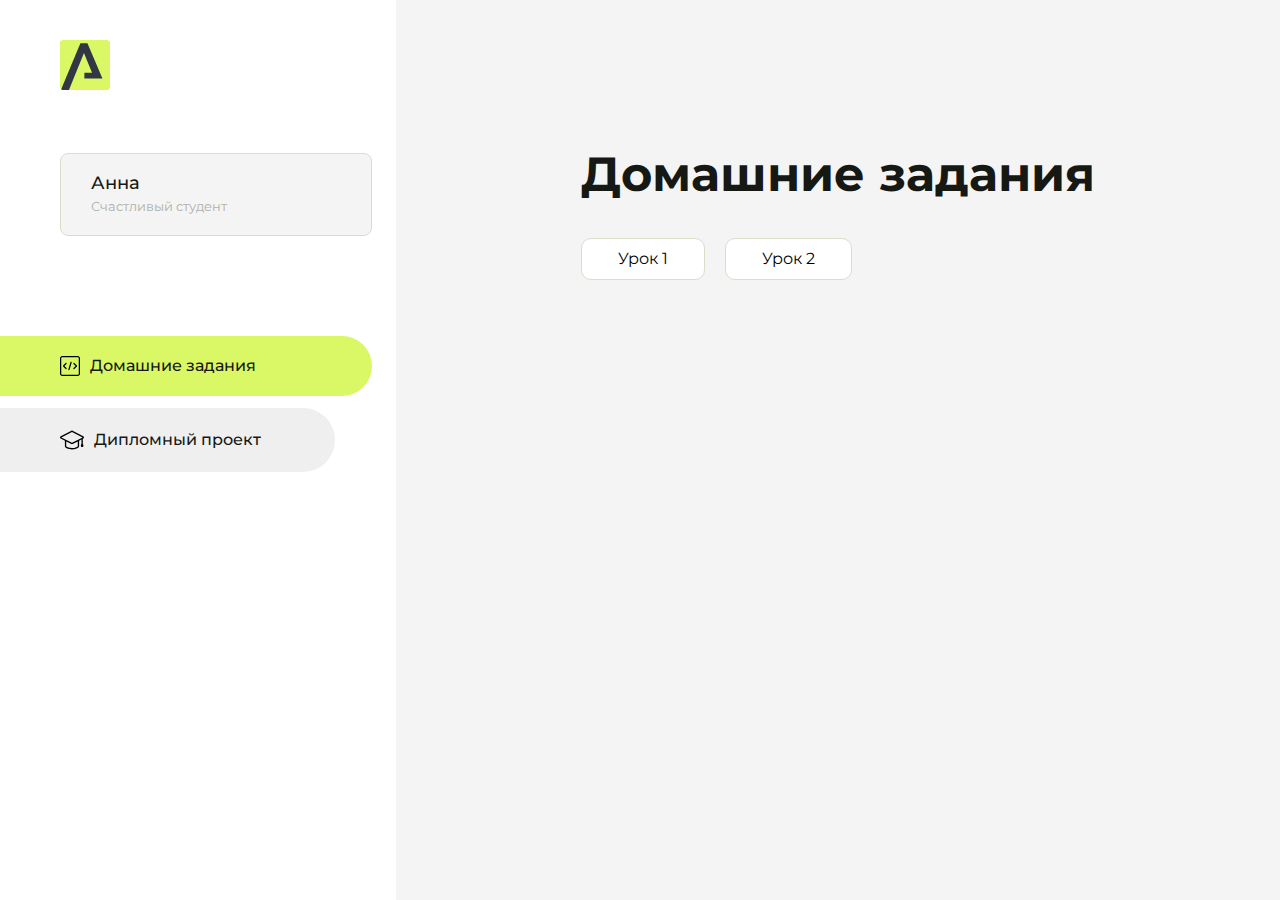
<file: index.html>
<!DOCTYPE html>
<html lang="en">
<head>
    <meta charset="UTF-8">
    <meta name="viewport" content="width=device-width, initial-scale=1.0">
    <title>Домашняя работа</title>
    <link rel="shortcut icon" href="src/logo.ico" type="image/x-icon">
    <link rel="preconnect" href="https://fonts.googleapis.com">
    <link rel="preconnect" href="https://fonts.gstatic.com" crossorigin>
    <link href="https://fonts.googleapis.com/css2?family=Montserrat:wght@400;500;700&family=Rubik:wght@500&display=swap"
          rel="stylesheet">
    <link rel="stylesheet" href="src/style.css">
</head>
<body id="body">
<div class="overlay" id="overlay"></div>
<div class="layout">
    <div class="burger" id="burger">
        <svg viewBox="0 0 24 24" fill="none" xmlns="http://www.w3.org/2000/svg">
            <g id="SVGRepo_bgCarrier" stroke-width="0"></g>
            <g id="SVGRepo_tracerCarrier" stroke-linecap="round" stroke-linejoin="round"></g>
            <g id="SVGRepo_iconCarrier">
                <path d="M4 18L20 18" stroke="#DAF765" stroke-width="2" stroke-linecap="round"></path>
                <path d="M4 12L20 12" stroke="#DAF765" stroke-width="2" stroke-linecap="round"></path>
                <path d="M4 6L20 6" stroke="#DAF765" stroke-width="2" stroke-linecap="round"></path>
            </g>
        </svg>
    </div>
    <aside class="sidebar" id="sidebar">
        <div class="sidebar__inner">
            <div class="logo">
                <svg width="50" height="50" viewBox="0 0 50 50" fill="none" xmlns="http://www.w3.org/2000/svg">
                    <g clip-path="url(#clip0_513_74730)">
                        <path d="M46.17 -0.257004H3.83C1.57281 -0.257004 -0.257 1.57281 -0.257 3.83V46.17C-0.257 48.4272 1.57281 50.257 3.83 50.257H46.17C48.4272 50.257 50.257 48.4272 50.257 46.17V3.83C50.257 1.57281 48.4272 -0.257004 46.17 -0.257004Z"
                              fill="#DAF765"/>
                        <path d="M24.375 38.4H42.461L27.441 3.1585H20.4355C20.4355 3.1585 6.7895 35.881 1.1945 49.294C2.015 50.0275 3.0945 50.257 3.6945 50.257H8.8445L23.954 13.07L32.0465 32.8285H24.375V38.4Z"
                              fill="#323843"/>
                    </g>
                    <defs>
                        <clipPath id="clip0_513_74730">
                            <rect width="50" height="50" fill="white"/>
                        </clipPath>
                    </defs>
                </svg>
            </div>
            <div class="sidebar__user">
                <div class="sidebar__name">Анна</div>
                <div class="sidebar__text">Счастливый студент</div>
            </div>
            <div class="sidebar__tabs">
                <div class="sidebar__item">
                    <button class="sidebar__button active" id="tasks">
                        <svg xmlns="http://www.w3.org/2000/svg" width="20" height="20" viewBox="0 0 20 20" fill="none">
                            <g clip-path="url(#clip0_704_74543)">
                                <path d="M17.7083 20H2.29167C1.0275 20 0 18.9725 0 17.7083V2.29167C0 1.0275 1.0275 0 2.29167 0H17.7083C18.9725 0 20 1.0275 20 2.29167V17.7083C20 18.9725 18.9725 20 17.7083 20ZM2.29167 1.25C1.7175 1.25 1.25 1.7175 1.25 2.29167V17.7083C1.25 18.2825 1.7175 18.75 2.29167 18.75H17.7083C18.2825 18.75 18.75 18.2825 18.75 17.7083V2.29167C18.75 1.7175 18.2825 1.25 17.7083 1.25H2.29167Z"
                                      fill="black"/>
                                <path d="M6.04167 13.125C5.88167 13.125 5.72167 13.0642 5.6 12.9417L3.1 10.4417C2.85583 10.1975 2.85583 9.80167 3.1 9.5575L5.6 7.0575C5.84417 6.81333 6.24 6.81333 6.48417 7.0575C6.72833 7.30167 6.72833 7.6975 6.48417 7.94167L4.42583 10L6.48417 12.0583C6.72833 12.3025 6.72833 12.6983 6.48417 12.9425C6.36167 13.0642 6.20167 13.125 6.04167 13.125Z"
                                      fill="black"/>
                                <path d="M8.95833 14.1667C8.9 14.1667 8.84 14.1583 8.78167 14.1417C8.45083 14.0442 8.26083 13.6967 8.35833 13.3658L10.4417 6.28251C10.5392 5.95084 10.8892 5.76417 11.2175 5.85917C11.5483 5.95667 11.7383 6.30417 11.6408 6.63501L9.5575 13.7183C9.47833 13.9908 9.22833 14.1667 8.95833 14.1667Z"
                                      fill="black"/>
                                <path d="M13.9583 13.125C13.7983 13.125 13.6383 13.0642 13.5167 12.9417C13.2725 12.6975 13.2725 12.3017 13.5167 12.0575L15.575 9.99916L13.5167 7.94083C13.2725 7.69666 13.2725 7.30083 13.5167 7.05666C13.7608 6.81249 14.1567 6.81249 14.4008 7.05666L16.9008 9.55666C17.145 9.80083 17.145 10.1967 16.9008 10.4408L14.4008 12.9408C14.2783 13.0642 14.1183 13.125 13.9583 13.125Z"
                                      fill="black"/>
                            </g>
                            <defs>
                                <clipPath id="clip0_704_74543">
                                    <rect width="20" height="20" fill="white"/>
                                </clipPath>
                            </defs>
                        </svg>
                        <span>Домашние задания</span></button>
                </div>
                <div class="sidebar__item">
                    <button class="sidebar__button" id="diplom">
                        <svg xmlns="http://www.w3.org/2000/svg" width="24" height="24" viewBox="0 0 24 24" fill="none">
                            <g clip-path="url(#clip0_704_74553)">
                                <path d="M23.2628 10.5971C23.7176 10.365 24 9.90375 24 9.39337C24 8.883 23.7176 8.42175 23.2628 8.18962L12.6135 2.75362C12.2291 2.55824 11.7705 2.55787 11.3854 2.75399L0.736875 8.19C0.282375 8.42175 0 8.883 0 9.39337C0 9.90375 0.282375 10.365 0.736875 10.5971L4.89038 12.7177V18.2074C4.89038 19.8154 8.412 21.393 12 21.393C15.5884 21.393 19.1096 19.815 19.1096 18.2074V12.7174L21.4609 11.517V15.8017L20.901 17.2305C20.7409 17.6389 20.7934 18.0994 21.0405 18.4616C21.2876 18.8246 21.6979 19.041 22.1366 19.041C22.5754 19.041 22.9852 18.8246 23.2324 18.462C23.4795 18.099 23.532 17.6385 23.3719 17.2301L22.8124 15.8021V10.827L23.2628 10.5971ZM17.7623 18.1721C17.6198 18.6375 15.3491 20.0419 12 20.0419C8.65088 20.0419 6.38025 18.6375 6.2415 18.2074V12.3037L6.23887 12.3019C6.23812 12.057 6.1065 11.8207 5.87325 11.7019L1.3515 9.39337L12 3.95737L22.6489 9.39337L12 14.8294L5.87325 11.7019C5.54063 11.5331 4.6695 11.6674 4.5 12C4.33012 12.3322 4.55813 12.5479 4.89038 12.7177L11.3857 16.0331C11.5781 16.1314 11.7889 16.1805 12 16.1805C12.2107 16.1805 12.4222 16.1314 12.6146 16.0331L17.7593 13.407L17.7623 18.1721Z"
                                      fill="black"/>
                            </g>
                            <defs>
                                <clipPath id="clip0_704_74553">
                                    <rect width="24" height="24" fill="white"/>
                                </clipPath>
                            </defs>
                        </svg>
                        <span>Дипломный проект</span></button>
                </div>
            </div>
        </div>

    </aside>
    <div class="content">
        <div class="container">
            <div class="content__block" id="tasksBlock">
                <div class="content__title">Домашние задания</div>
                <ul class="content__list">
                    <li class="content__list-item">
                        <a href="hello arokenru/index.html">Урок 1</a>
                    </li>
                    <li class="content__list-item">
                        <a href="hello arokenru/index.html">Урок 2</a>
                    </li>
                </ul>
            </div>
            <div class="content__block hidden" id="diplomBlock">
                <div class="content__title">Дипломный проект</div>
                <div class="content__list-diplom">
                    <a href="ПАПКА-С-НОМЕРОМ-УРОКА">Ссылка на ДЗ</a>
                </div>
                <div class="content__decor">
                    <div class="content__decor-text">Давай проверим, чему ты научился!</div>
                    <div class="content__decor-img">
                        <img src="src/decor.png" alt="decor">
                    </div>
                </div>
            </div>
        </div>
    </div>
</div>
<script src="src/index.js"></script>
</body>
</html>
</file>
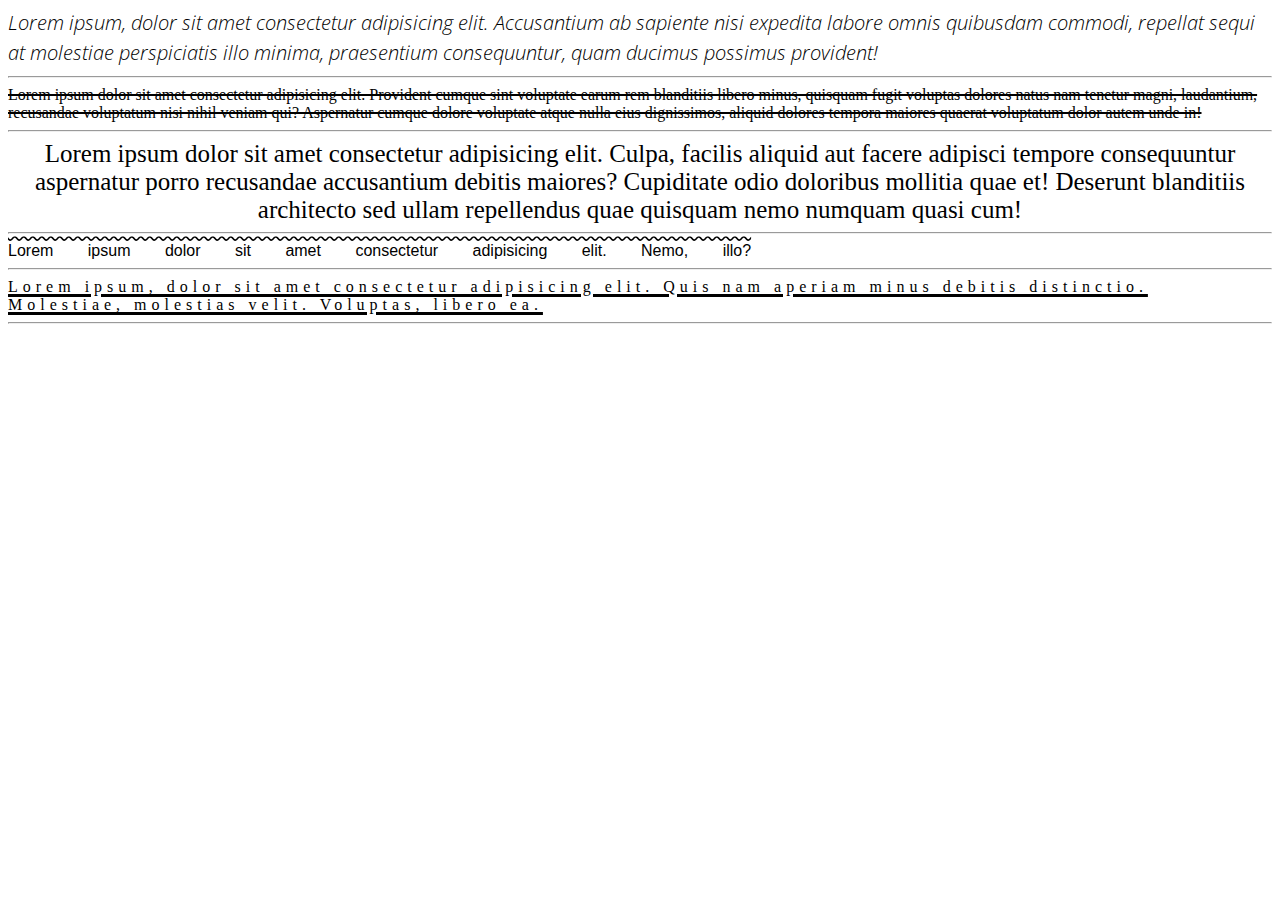
<file: css-35/index.html>
<!DOCTYPE html>
<html lang="en">

<head>
  <meta charset="UTF-8">
  <meta name="viewport" content="width=device-width, initial-scale=1.0">
  <title>Домашнее задание</title>
  <link rel="preconnect" href="https://fonts.googleapis.com">
  <link rel="preconnect" href="https://fonts.gstatic.com" crossorigin>
  <link href="https://fonts.googleapis.com/css2?family=Open+Sans:ital,wght@0,300..800;1,300..800&display=swap"
    rel="stylesheet">
  <link rel="stylesheet" href="css/style.css">
</head>

<body>
  <div class="text">
    Lorem ipsum, dolor sit amet consectetur adipisicing elit. Accusantium ab sapiente nisi expedita labore omnis
    quibusdam commodi, repellat sequi at molestiae perspiciatis illo minima, praesentium consequuntur, quam ducimus
    possimus provident!
  </div>
  <hr>
  <div class="text-2">
    Lorem ipsum dolor sit amet consectetur adipisicing elit. Provident cumque sint voluptate earum rem blanditiis libero
    minus, quisquam fugit voluptas dolores natus nam tenetur magni, laudantium, recusandae voluptatum nisi nihil veniam
    qui? Aspernatur cumque dolore voluptate atque nulla eius dignissimos, aliquid dolores tempora maiores quaerat
    voluptatum dolor autem unde in!
  </div>
  <hr>
  <div class="text-3">
    Lorem ipsum dolor sit amet consectetur adipisicing elit. Culpa, facilis aliquid aut facere adipisci tempore
    consequuntur aspernatur porro recusandae accusantium debitis maiores? Cupiditate odio doloribus mollitia quae et!
    Deserunt blanditiis architecto sed ullam repellendus quae quisquam nemo numquam quasi cum!
  </div>
  <hr>
  <div class="text-4">
    Lorem ipsum dolor sit amet consectetur adipisicing elit. Nemo, illo?
  </div>
  <hr>
  <div class="text-5">
    Lorem ipsum, dolor sit amet consectetur adipisicing elit. Quis nam aperiam minus debitis distinctio. Molestiae,
    molestias velit. Voluptas, libero ea.
  </div>
  <hr>

</body>

</html>
</file>
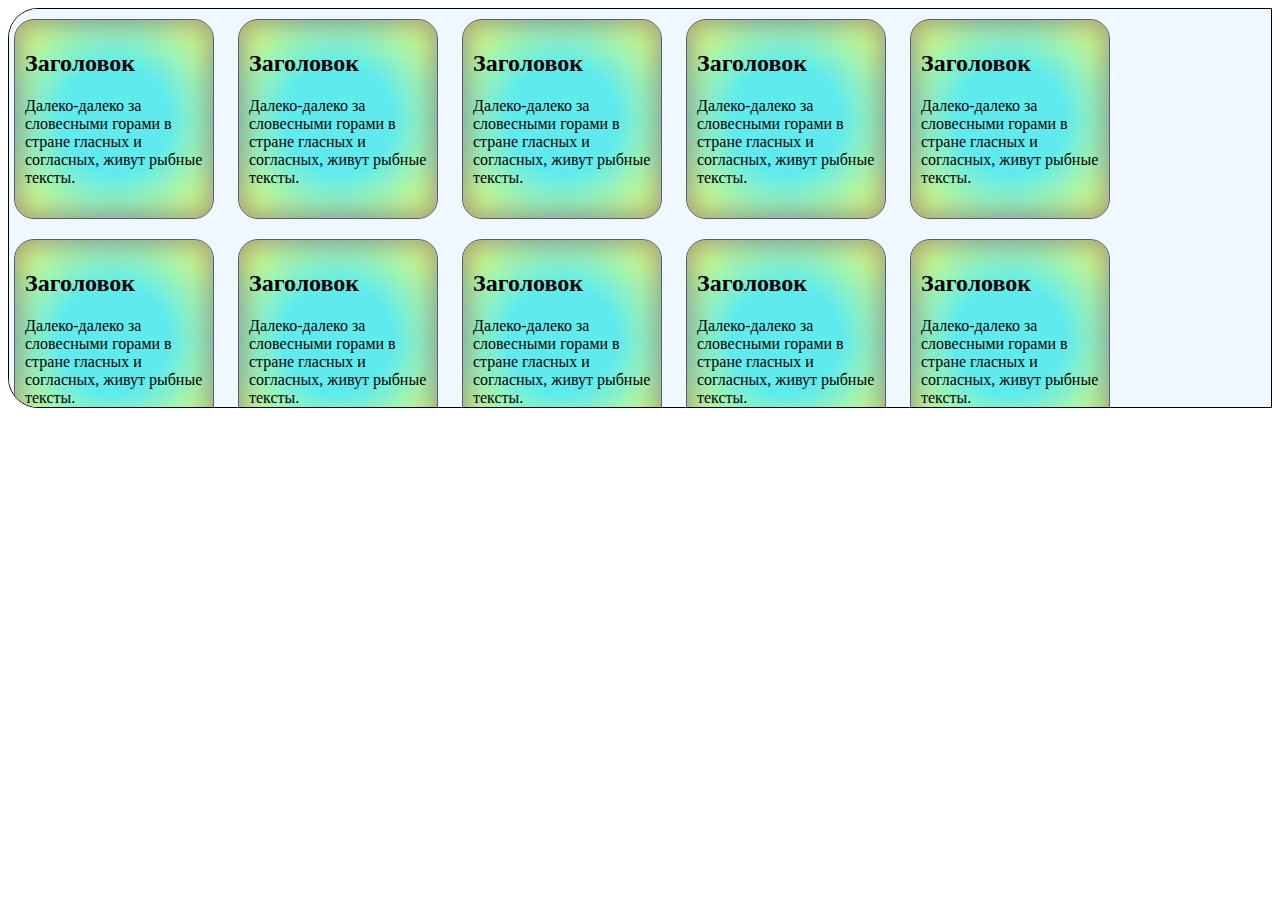
<file: css-46/index.html>
<!DOCTYPE html>
<html lang="en">

<head>
  <meta charset="UTF-8">
  <meta name="viewport" content="width=device-width, initial-scale=1.0">
  <title>Домашнее задание 46</title>
  <link rel="stylesheet" href="css/style.css">
</head>

<body>
  <div class="parent">
    <div class="block">
      <h2>Заголовок</h2>
      Далеко-далеко за словесными горами в стране гласных и согласных, живут рыбные тексты.
    </div>
    <div class="block">
      <h2>Заголовок</h2>
      Далеко-далеко за словесными горами в стране гласных и согласных, живут рыбные тексты.
    </div>
    <div class="block">
      <h2>Заголовок</h2>
      Далеко-далеко за словесными горами в стране гласных и согласных, живут рыбные тексты.
    </div>
    <div class="block">
      <h2>Заголовок</h2>
      Далеко-далеко за словесными горами в стране гласных и согласных, живут рыбные тексты.
    </div>
    <div class="block">
      <h2>Заголовок</h2>
      Далеко-далеко за словесными горами в стране гласных и согласных, живут рыбные тексты.
    </div>
    <div class="block">
      <h2>Заголовок</h2>
      Далеко-далеко за словесными горами в стране гласных и согласных, живут рыбные тексты.
    </div>
    <div class="block">
      <h2>Заголовок</h2>
      Далеко-далеко за словесными горами в стране гласных и согласных, живут рыбные тексты.
    </div>
    <div class="block">
      <h2>Заголовок</h2>
      Далеко-далеко за словесными горами в стране гласных и согласных, живут рыбные тексты.
    </div>
    <div class="block">
      <h2>Заголовок</h2>
      Далеко-далеко за словесными горами в стране гласных и согласных, живут рыбные тексты.
    </div>
    <div class="block">
      <h2>Заголовок</h2>
      Далеко-далеко за словесными горами в стране гласных и согласных, живут рыбные тексты.
    </div>
    <div class="block">
      <h2>Заголовок</h2>
      Далеко-далеко за словесными горами в стране гласных и согласных, живут рыбные тексты.
    </div>
    <div class="block">
      <h2>Заголовок</h2>
      Далеко-далеко за словесными горами в стране гласных и согласных, живут рыбные тексты.
    </div>
  </div>
</body>
</html>
</file>
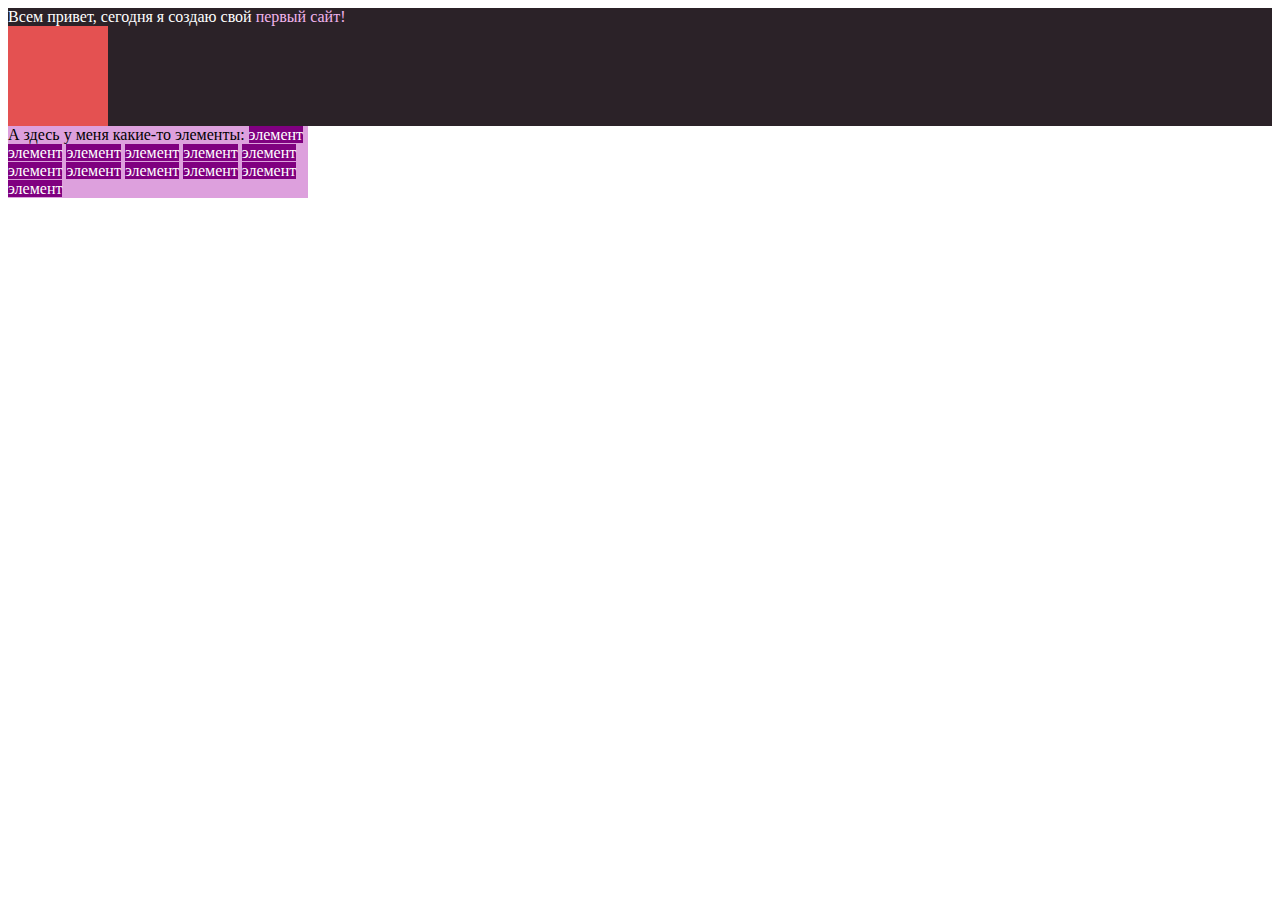
<file: lesson_10/index.html>
<!DOCTYPE html>
<html lang="en">
<head>
    <meta charset="UTF-8">
    <meta name="viewport" content="width=device-width, initial-scale=1.0">
    <title>homework</title>
    <style>
        div {
            background: rgb(43, 34, 40);
            color: white;
        }
        span {
            color: rgb(241, 180, 236);
        }
        .block {
            background: rgb(228, 81, 81);
            width: 100px;
            height: 100px;
        }
        .block2 {
            background: plum;
            color: black;
            width: 300px;
        }
        .block3 {
            background: purple;
            color: white;
        }
    </style>
</head>
<body>
    <div>Всем привет, сегодня я создаю свой
        <span>первый сайт!</span>
        <div class="block"></div>
        </div>
    </div>
    <div class="block2">А здесь у меня какие-то элементы:
        <span class="block3">элемент</span>
        <span class="block3">элемент</span>
        <span class="block3">элемент</span>
        <span class="block3">элемент</span>
        <span class="block3">элемент</span>
        <span class="block3">элемент</span>
        <span class="block3">элемент</span>
        <span class="block3">элемент</span>
        <span class="block3">элемент</span>
        <span class="block3">элемент</span>
        <span class="block3">элемент</span>
        <span class="block3">элемент</span>
    </div>
</body>
</html>
</file>
<file: src/style.css>
*{padding: 0;margin: 0;border: 0;}
*,*:before,*:after{-webkit-box-sizing: border-box;box-sizing: border-box;}
:focus,:active{outline: none;}
a:focus,a:active{outline: none;}
nav,footer,header,aside{display: block;}
html,body{
    height:100%;width:100%;
    font-size:100%;line-height:1;-ms-text-size-adjust:100%;-moz-text-size-adjust:100%;-webkit-text-size-adjust:100%;}
input,button,textarea{font-family:inherit;}
input::-ms-clear{display: none;}
button{cursor: pointer;}
button::-moz-focus-inner{padding:0;border:0;}
a,a:visited{text-decoration: none;}
a:hover{text-decoration: none;}
ul li{list-style: none;}
img{vertical-align: top;}
h1,h2,h3,h4,h5,h6{font-size:inherit;font-weight: inherit;}
a{color:inherit;}



body {
    font-family: "Montserrat",SansSerif;
    color: black;
}

body.overflow {
    overflow: hidden;
}



.layout {
    display: -webkit-box;
    display: -ms-flexbox;
    display: flex;
    min-height: 100vh;
}

.sidebar {
    padding: 40px 24px 40px 0;
    -ms-flex-negative: 0;
    flex-shrink: 0;
    background-color: white;
}



.content {
    -webkit-box-flex: 1;
    -ms-flex-positive: 1;
    flex-grow: 1;
    background-color: #F4F4F4;
}

.container {
    display: -webkit-box;
    display: -ms-flexbox;
    display: flex;
    -webkit-box-orient: vertical;
    -webkit-box-direction: normal;
    -ms-flex-direction: column;
    flex-direction: column;
    -webkit-box-pack: center;
    -ms-flex-pack: center;
    justify-content: center;
    -webkit-box-align: center;
    -ms-flex-align: center;
    align-items: center;
    padding: 150px 60px 80px 60px;
}


.logo {
    margin-left: 60px;
    margin-bottom: 60px;
}

.sidebar__user {
    background-color: #F4F4F4;
    padding: 20px 30px;
    margin-left: 60px;
    margin-bottom: 100px;
    border-radius: 8px;
    border: 1px solid #DADEC9;
}

.sidebar__name {
    color:#161814;
    font-size: 18px;
    font-weight: 500;
    margin-bottom: 6px;
}

.sidebar__text {
    color: #AFB1A7;
    font-size: 13px;
    font-weight: 400;
    line-height: 130%; /* 16.9px */
}

.sidebar__item {
    width: 372px;
}

.sidebar__button {
    display: -webkit-box;
    display: -ms-flexbox;
    display: flex;
    -webkit-box-align: center;
    -ms-flex-align: center;
    align-items: center;
    gap: 10px;
    padding: 20px 60px;
    margin-bottom: 12px;
    border-radius: 0px 100px 100px 0px;
    -webkit-transition: all .5s;
    -o-transition: all .5s;
    transition: all .5s;
    cursor: pointer;
    width: 90%;
    color:#161814;
    font-size: 16px;
    font-weight: 500;
}

.sidebar__button.active , .sidebar__button:hover {
    width: 100%;
    background-color: #DAF765;
}


.content__title {
    color: #161814;
    font-size: 48px;
    font-weight: 700;
    margin-bottom: 40px;
}

.content__list {
    display: -webkit-box;
    display: -ms-flexbox;
    display: flex;
    -webkit-box-align: center;
    -ms-flex-align: center;
    align-items: center;
    -ms-flex-wrap: wrap;
    flex-wrap: wrap;
    gap: 20px;
}



.content__list-item  {
    cursor: pointer;
    padding: 12px 18px;
    background-color: #fff;
    border-radius: 10px;
    border: 1px solid #DADEC9;
    -webkit-transition: all .3s;
    -o-transition: all .3s;
    transition: all .3s;
}

.content__list-item:hover,.content__list-diplom:hover {
    background-color: #AFB1A7;
}

li a {
    padding: 12px 18px;

}


.content__list-diplom {
    -webkit-transition: all .3s;
    -o-transition: all .3s;
    transition: all .3s;
    display: inline-block;
    padding: 12px 18px;
    background-color: #fff;
    border-radius: 10px;
    border: 1px solid #DADEC9;
}

.content__decor {
    display: -webkit-box;
    display: -ms-flexbox;
    display: flex;
    -webkit-box-align: center;
    -ms-flex-align: center;
    align-items: center;
}

.content__decor-text {
    color:#BEDD44;
    font-size: 36px;
    font-weight: 700;
    line-height: 110%; /* 39.6px */
}

.content__block {
    max-width: 1200px;
}

.content__block.hidden {
    display: none;
}

.content__decor-img img{
    width: 100%;
}

.burger {
    display: none;
    padding: 5px;
    position: fixed;
    top: 3%;
    right: 7%;
    width: 40px;
    height: 40px;
    background-color: #161814;
    border-radius: 50%;
    z-index: 10;
    border: 1px solid #DAF765;
}

@media (max-width: 768px) {
    .burger {
        display: block;
    }

    .sidebar {
        -webkit-transition: all .3s;
        -o-transition: all .3s;
        transition: all .3s;
        -webkit-transform: translateX(-100%);
        -ms-transform: translateX(-100%);
        transform: translateX(-100%);
        position: fixed;
        top: 0;
        left: 0;
        bottom: 0;
        z-index: 5;
    }

    .sidebar.show {
        -webkit-transform: translateX(0%);
        -ms-transform: translateX(0%);
        transform: translateX(0%);
    }

    .overlay {
        opacity: 0;
        pointer-events: none;
        -webkit-transition: all .3s;
        -o-transition: all .3s;
        transition: all .3s;
        position: absolute;
        top: 0;
        right: 0;
        left: 0;
        bottom: 0;
        z-index: 3;
        background-color: #000000e0;
    }

    .overlay.show {
        opacity: 1;
        pointer-events: all;
    }

    .container {
        padding: 40px 20px;
        min-height: 100%;
    }

    .content__decor {
        margin-top: 20px;
        -webkit-box-orient: vertical;
        -webkit-box-direction: normal;
        -ms-flex-direction: column;
        flex-direction: column;
    }
}

@media (max-width: 400px) {
    .sidebar__user {
        margin-left: 0;
    }
}
</file>
<file: css-35/css/style.css>
.text {
  font-family: "Open Sans", sans-serif;
  font-size: 20px;
  font-weight: 300;
  font-style: italic;
  line-height: 30px;
}

.text-2 {
  font-family:Georgia, 'Times New Roman', Times, serif;
  text-decoration: line-through;
  text-decoration-thickness: 2px;
}

.text-3 {
  font-family:'Montserrat', "Arial" serif;
  font-size: 25px ;
  text-align: center;

}
.text-4 {
  font-family: Arial, Helvetica, sans-serif;
  text-decoration: overline;
  text-decoration-style: wavy;
  word-spacing: 30px;
}
.text-5 {
  letter-spacing: 5px;
  text-decoration: underline;
  text-decoration-thickness: 3px;

}
</file>
<file: css-46/css/style.css>
.parent {
  background-color: aliceblue;
  width: 100%;
  height: 400px;
  padding: 10px 40px 20px 5px;
  box-sizing: border-box;
  overflow: auto;
  border: 1px solid black;
  border-top-left-radius: 30px;
  border-bottom-left-radius: 30px;

}

.block {
  background: #5febed;
  background: radial-gradient(circle, rgba(95, 235, 237, 1) 39%, rgba(255, 255, 92, 1) 100%);
  width: 200px;
  height: 200px;
  border-radius: 20px;
  border: 1px solid rgb(90, 90, 117);
  padding: 10px;
  margin: 0 20px 20px 0;
  display: inline-block;
  box-sizing: border-box;
  -webkit-box-shadow: 0px 0px 23px 5px rgba(73, 94, 161, 0.47) inset;
  -moz-box-shadow: 0px 0px 23px 5px rgba(58, 57, 154, 0.47) inset;
  box-shadow: 0px 0px 23px 5px rgba(58, 57, 154, 0.47) inset;
}
</file>
